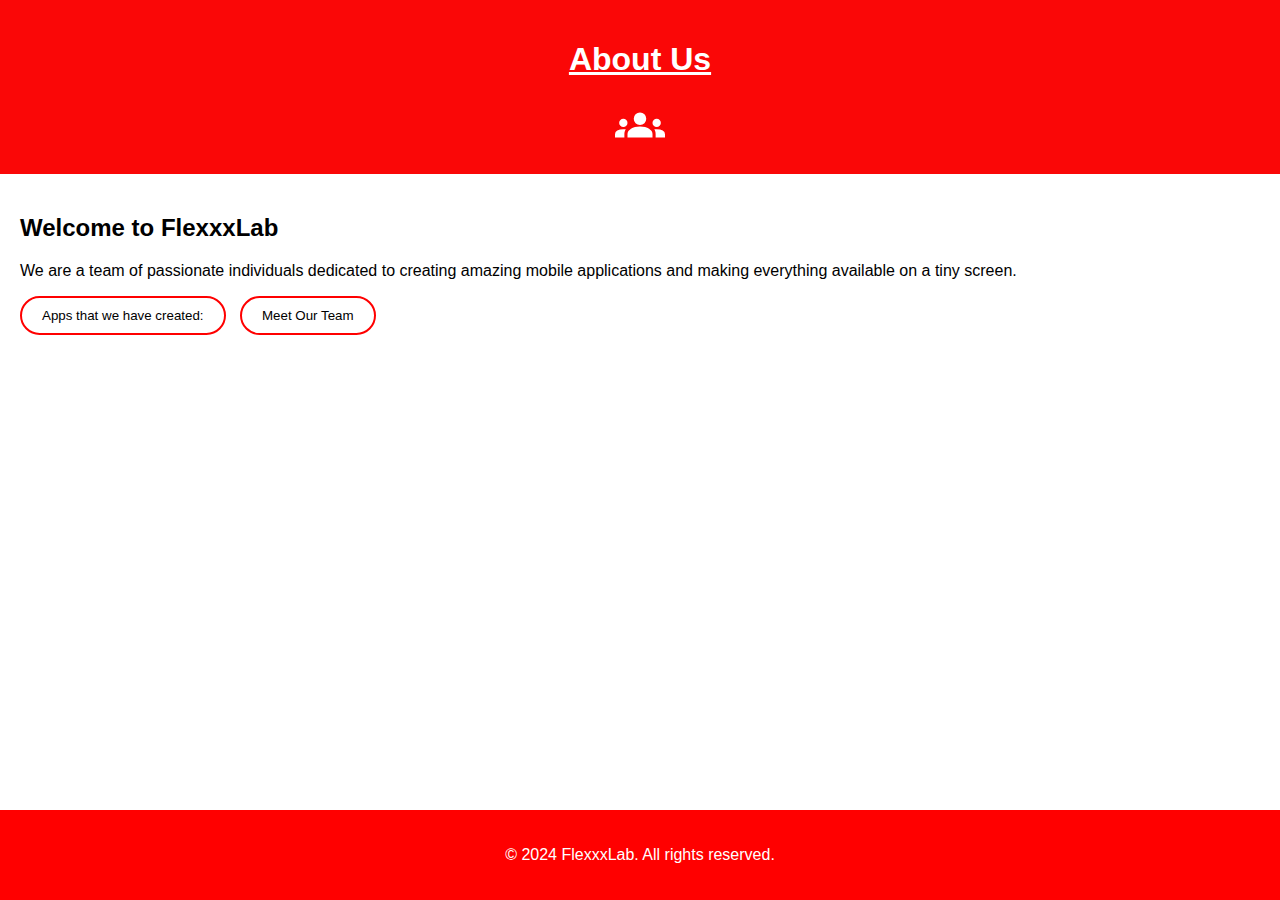
<file: about.html>
<!DOCTYPE html>
<html lang="en">
<head>
<meta charset="UTF-8">
<meta name="viewport" content="width=device-width, initial-scale=1.0">
<title>About Us</title>
<link rel="stylesheet" href="/styles/about.css">
<!-- Add the following line for the favicon -->
<link rel="icon" href="favicon.ico" type="image/x-icon">
</head>
<body>
<header>
  <h1 class="underline">About Us</h1>
  <img src="/assets/material_image.svg" alt="Material Image" class="material-image">
</header>
<main>
  <section class="about-section">
    <div class="content">
      <h2>Welcome to FlexxxLab</h2>
      <p>We are a team of passionate individuals dedicated to creating amazing mobile applications and making everything available on a tiny screen.</p>
      <button id="showAppsBtn">Apps that we have created:</button>
      <button id="showMembersBtn">Meet Our Team</button>
      <div id="appDescription" class="description-box" style="display:none;">
        <p>1) Bored: A revolutionary mobile application developed by FlexxxLab.com. It serves as a versatile platform that enables users to engage in various activities and connect with others in their local community and beyond. With Bored, users can effortlessly host and join a wide range of events, including pickup basketball games, board game nights, barbecues, movie nights, and much more. Whether you're seeking an active outdoor adventure or a cozy indoor gathering, Bored has something for everyone. The app provides intuitive features for creating and managing events, inviting friends, and discovering exciting activities happening nearby. It also includes robust social networking functionalities, allowing users to connect with like-minded individuals, form communities, and build meaningful relationships. Additionally, Bored offers personalized recommendations based on users' interests and preferences, ensuring that everyone finds activities tailored to their tastes. With its user-friendly interface and comprehensive features, Bored makes it easier than ever to explore new experiences, make lasting memories, and foster genuine connections with others.</p>
      </div>
      <div id="membersList" class="description-box" style="display:none;">
        <p>Our Team Members:</p>
        <ul>
          <li>Irshad</li>
          <li>Faraaz</li>
          <li>Fawwaz</li>
        </ul>
      </div>
    </div>
  </section>
</main>
<footer>
  <p>&copy; 2024 FlexxxLab. All rights reserved.</p>
</footer>
      <script src="/scripts/script.js"></script>
</body>
</html>
</file>
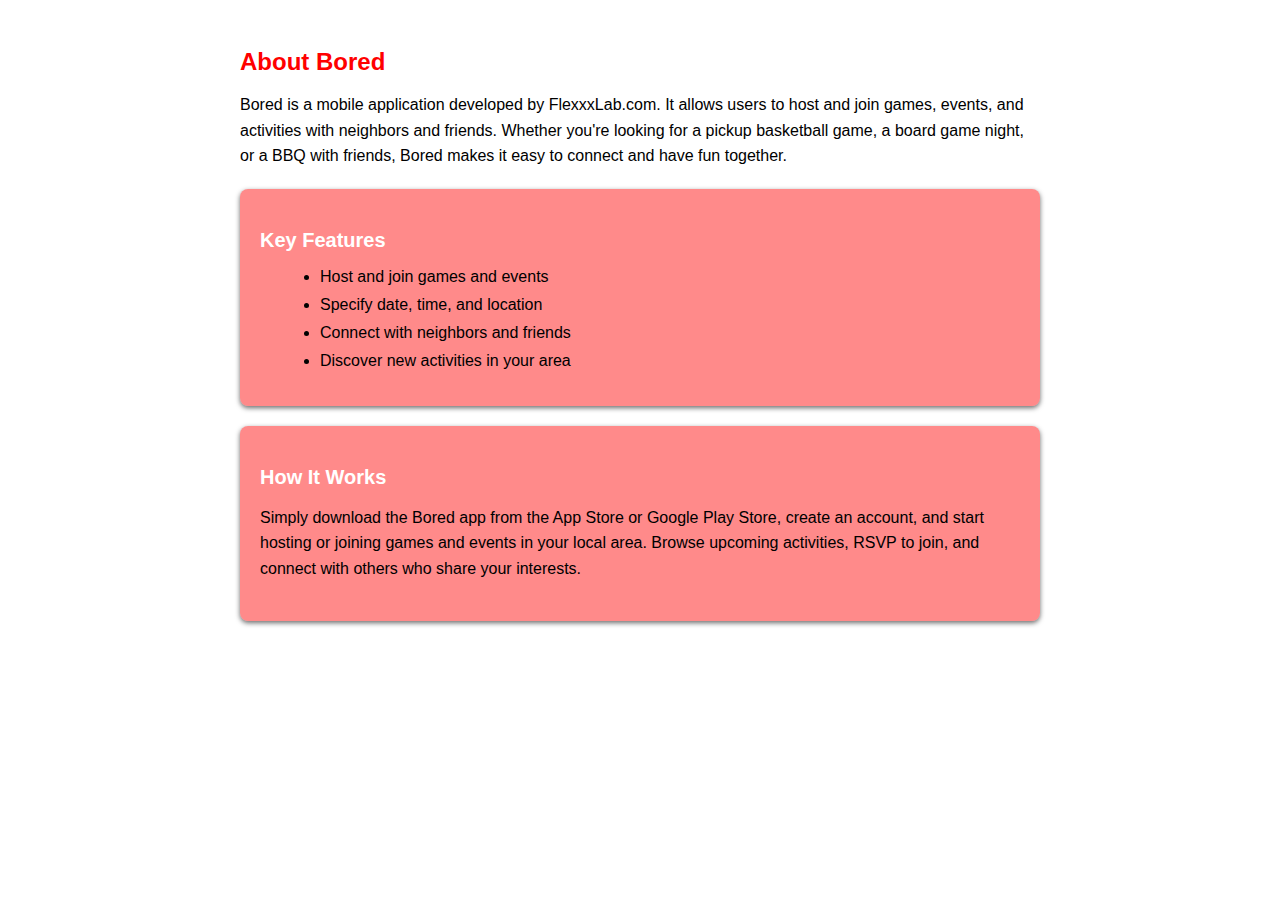
<file: bored.html>
<!DOCTYPE html>
<html lang="en">

<head>
    <meta charset="UTF-8">
    <meta name="viewport" content="width=device-width, initial-scale=1.0">
    <title>About Bored</title>
    <link rel="stylesheet" href="/styles/bored.css">
</head>

<body>
    <div class="container">
        <h2>About Bored</h2>
        <p>Bored is a mobile application developed by FlexxxLab.com. It allows users to host and join games, events, and
            activities with neighbors and friends. Whether you're looking for a pickup basketball game, a board game
            night, or a BBQ with friends, Bored makes it easy to connect and have fun together.</p>
        <div class="feature">
            <h3>Key Features</h3>
            <ul>
                <li>Host and join games and events</li>
                <li>Specify date, time, and location</li>
                <li>Connect with neighbors and friends</li>
                <li>Discover new activities in your area</li>
            </ul>
        </div>
        <div class="feature">
            <h3>How It Works</h3>
            <p>Simply download the Bored app from the App Store or Google Play Store, create an account, and start
                hosting or joining games and events in your local area. Browse upcoming activities, RSVP to join, and
                connect with others who share your interests.</p>
        </div>
    </div>
</body>

</html>
</file>
<file: styles/about.css>
body {
    font-family: Trebuchet MS, sans-serif;
    margin: 0;
    padding: 0;
  }
  
  header {
    background-color: #fa0707;
    color: #ffffff;
    text-align: center;
    padding: 20px 0;
  }
  
  main {
    padding: 20px;
  }
  
  .about-section {
    display: flex;
    justify-content: space-between;
    align-items: center;
  }
  
  .content {
    flex: 1;
  }
  
  .image-container {
    flex: 1;
    text-align: center;
  }
  
  .image-container img {
    max-width: 100%;
    height: auto;
    border-radius: 5px;
    box-shadow: 0 0 10px rgba(0, 0, 0, 0.2);
    transition: transform 0.3s ease-in-out;
  }
  
  .image-container img:hover {
    transform: scale(1.1);
  }
  
  footer {
    background-color: #f70000;
    color: #fff;
    text-align: center;
    padding: 10px 0;
    flex-shrink: 0; /* Prevent footer from shrinking */
  }
  
  .material-image {
    width: 50px; /* Adjust the size as needed */
    height: auto;
    filter: invert(100%); /* Invert the colors to make it white */
  }


.underline {
    text-decoration: underline;
  }
  


button {
    font-family: Trebuchet MS, sans-serif;
    background-color: transparent;
    border: 2px solid rgb(255, 0, 0); /* Adding a border */
    border-radius: 10px; /* Making the button rounded */
    color: rgb(0, 0, 0); /* Changing the text color to white */
    cursor: pointer;
    padding: 10px 15px; /* Adding some padding for better appearance */
    transition: background-color 0.3s, color 0.3s; /* Adding transition for smoother hover effect */
  }
  
  button:hover {
    background-color: rgb(255, 0, 0); /* Changing background color on hover */
    color: white; /* Changing text color on hover */
    text-decoration: none; /* Remove underline on hover */
  }
  
  .description-box {
    background-color: white;
    padding: 20px;
    border-radius: 10px;
    box-shadow: 0 0 10px rgba(0, 0, 0, 0.2); /* Adding shadow */
    transition: background-color 0.3s, color 0.3s; /* Adding transition */
  }
  
  .description-box:hover {
    background-color: red;
    color: white;
  }



.description-box {
    background-color: white;
    padding: 20px;
    border-radius: 10px;
    box-shadow: 0 0 10px rgba(0, 0, 0, 0.2);
    transition: background-color 0.3s, color 0.3s;
  }
  
  .description-box:hover {
    background-color: red;
    color: rgb(255, 255, 255);
  }
  
  button {
    background-color: transparent;
    border: 2px solid rgb(255, 0, 0);
    border-radius: 20px;
    color: rgb(0, 0, 0);
    cursor: pointer;
    padding: 10px 20px;
    margin-right: 10px; /* Add some spacing between buttons */
    transition: background-color 0.3s, color 0.3s;
  }
  
  button:hover {
    background-color: rgb(255, 0, 0);
    color: white;
    text-decoration: none;
  }

.content {
    margin-bottom: 20px; /* Add space between paragraph box and buttons */
  }
  
  .description-box {
    background-color: rgb(255, 255, 255);
    padding: 20px;
    border-radius: 10px;
    box-shadow: 0 0 10px rgba(0, 0, 0, 0.2);
    transition: background-color 0.3s, color 0.3s;
  }
  
  .description-box:hover {
    background-color: red;
    color: white;
  }
  
  button {
    background-color: transparent;
    border: 2px solid rgb(255, 0, 0);
    border-radius: 20px;
    color: rgb(0, 0, 0);
    cursor: pointer;
    padding: 10px 20px;
    margin-right: 10px;
    transition: background-color 0.3s, color 0.3s;
  }
  
  button:hover {
    background-color: rgb(255, 0, 0);
    color: white;
    text-decoration: none;
  }
  
  body {
    display: flex;
    flex-direction: column;
    min-height: 100vh; /* Set the minimum height of the body to 100% of the viewport height */
  }
  
  main {
    flex-grow: 1; /* Allow the main content to grow to fill remaining space */
  }
  
  footer {
    background-color: #ff0000;
    color: white;
    text-align: center;
    padding: 20px;
  }
</file>
<file: styles/bored.css>
/* About Bored Page Styles */

body {
    font-family: Trebuchet MS, sans-serif;
    background-color: #ffffff;
    color: #000000;
}

.container {
    max-width: 800px;
    margin: 0 auto;
    padding: 20px;
}

h2 {
    color: #ff0000;
    font-size: 24px;
    margin-bottom: 10px;
}

p {
    line-height: 1.6;
    margin-bottom: 20px;
}

.feature {
    background-color: #ff000075;
    border-radius: 8px;
    box-shadow: 0 2px 5px rgba(0, 0, 0, 0.582);
    padding: 20px;
    margin-bottom: 20px;
}

.feature h3 {
    color: #ffffff;
    font-size: 20px;
    margin-bottom: 10px;
}

.feature ul {
    list-style-type: disc;
    margin-left: 20px;
}

.feature ul li {
    margin-bottom: 10px;
}
</file>
